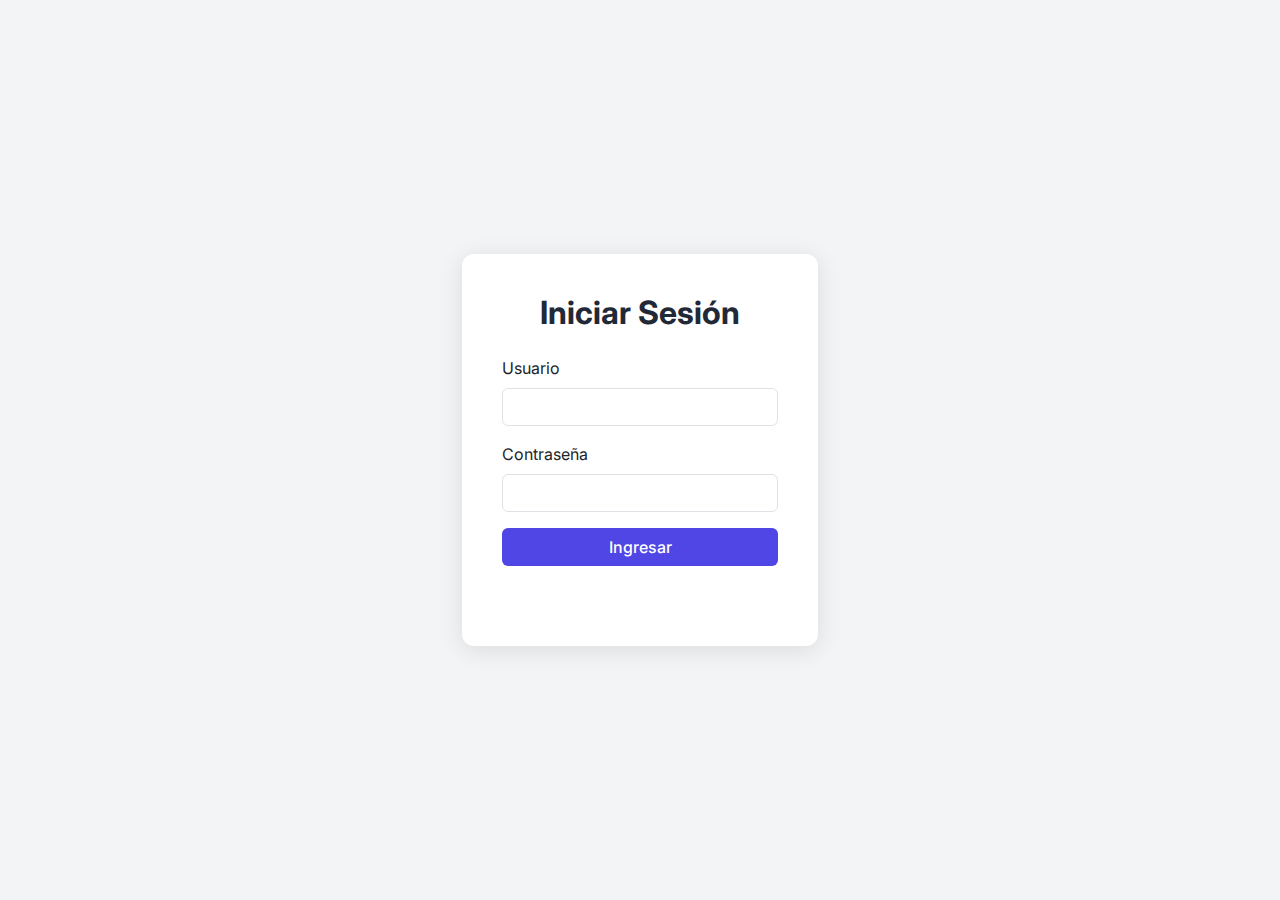
<file: index.html>
<!DOCTYPE html>
<html lang="es">
<head>
  <meta charset="UTF-8" />
  <meta name="viewport" content="width=device-width, initial-scale=1.0"/>
  <title>Inicio</title>
  <link href="https://cdn.jsdelivr.net/npm/bootstrap@5.3.8/dist/css/bootstrap.min.css" rel="stylesheet"/>
  <script src="https://cdn.jsdelivr.net/npm/bootstrap@5.3.8/dist/js/bootstrap.bundle.min.js"></script>
  <script src="https://code.highcharts.com/highcharts.js"></script>
  <script src="https://code.highcharts.com/modules/pareto.js"></script>
  <link rel="icon" href="Logo Ariztia.png" />
  <style>
    body { 
      font-family: Arial, sans-serif; 
      background-color: #f8f9fa;
      padding-top: 80px;
    }

    .navbar-custom {
      background-color: #ffffff;
      box-shadow: 0 2px 5px rgba(0,0,0,0.1);
    }

    .navbar-brand img {
      height: 45px;
    }

    .main-container {
      max-width: 1400px;
      margin: 0 auto;
      padding: 20px;
    }

    .header-section {
      text-align: center;
      margin-bottom: 30px;
    }

    .header-section h1 {
      font-size: 1.8rem;
      font-weight: bold;
      color: #333;
    }

    .nav-buttons a {
      margin: 5px;
    }

    .chart-card {
      background: #ffffff;
      border: 1px solid #dee2e6;
      border-radius: 10px;
      box-shadow: 0 3px 6px rgba(0,0,0,0.05);
      padding: 20px;
      height: 420px;
      position: relative;
    }

    .loader {
      position: absolute;
      top: 50%;
      left: 50%;
      transform: translate(-50%, -50%);
      color: #777;
      font-weight: bold;
    }

    .detail-table-container {
      display: none;
      margin-top: 30px;
      background: #ffffff;
      border: 1px solid #dee2e6;
      border-radius: 10px;
      box-shadow: 0 3px 6px rgba(0,0,0,0.05);
      padding: 20px;
    }

    .detail-table-container.show {
      display: block;
    }

    .table-responsive {
      max-height: 500px;
      overflow-y: auto;
    }

    .detail-table th {
      position: sticky;
      top: 0;
      background-color: #343a40;
      color: white;
      z-index: 10;
    }

    .detail-table {
      font-size: 0.9rem;
    }

    .close-table-btn {
      margin-bottom: 15px;
    }
  </style>
</head>
<body>

  <!-- Barra superior fija -->
  <nav class="navbar navbar-expand-lg navbar-custom fixed-top">
    <div class="container-fluid justify-content-between">
      <a class="navbar-brand d-flex align-items-center" href="#">
        <img src="Logo Ariztia.png" alt="Logo">
        <span class="ms-2 fw-bold text-dark">El Paico S.A</span>
      </a>
      <div class="d-flex align-items-center">
        <span id="welcome-message" class="me-3 fw-semibold text-dark"></span>
        <button id="logout-button" class="btn btn-danger btn-sm" onclick="logout()">Cerrar Sesión</button>
      </div>
    </div>
  </nav>

  <!-- Contenido principal -->
  <div class="main-container">
    <div class="header-section">
      <h1>Agroindustrial El Paico S.A</h1>
    </div>

    <!-- Navegación -->
    <div class="text-center mb-4 nav-buttons">
      <a class="btn btn-secondary disabled">Inicio</a>
      <a href="detenciones.html" class="btn btn-outline-secondary">Detenciones</a>
      <a href="contacto_directo.html" class="btn btn-outline-secondary">Contacto directo</a>
      <a href="no_conformidades.html" class="btn btn-outline-secondary">No conformidades</a>
      <a href="consumo_agua.html" class="btn btn-outline-secondary">Manejo de agua</a>
    </div>

    <!-- Grillas de gráficos -->
    <div class="row g-4">
      <div class="col-md-6">
        <div id="chart-detenciones" class="chart-card"></div>
      </div>
      <div class="col-md-6">
        <div id="chart-contacto" class="chart-card"></div>
      </div>
      <div class="col-md-6">
        <div id="chart-noconformidades" class="chart-card"></div>
      </div>
      <div class="col-md-6">
        <div id="chart-agua" class="chart-card"></div>
      </div>
    </div>

    <!-- Tabla de detalles de Detenciones -->
    <div id="detalle-detenciones" class="detail-table-container">
      <button class="btn btn-sm btn-secondary close-table-btn" onclick="cerrarTabla('detalle-detenciones')">Cerrar</button>
      <h4 id="titulo-detenciones">Detalle de Detenciones</h4>
      <div class="table-responsive">
        <table class="table table-striped table-bordered detail-table">
          <thead class="table-dark">
            <tr>
              <th>#</th>
              <th>Fecha</th>
              <th>Area</th>
              <th>Sección</th>
              <th>TPM</th>
              <th>Turno</th>
              <th>Detención</th>
              <th>Observación</th>
              <th>Hora Inicio</th>
              <th>Hora Término</th>
              <th>Minutos</th>
            </tr>
          </thead>
          <tbody id="tbody-detenciones"></tbody>
        </table>
      </div>
    </div>

    <!-- Tabla de detalles de No Conformidades -->
    <div id="detalle-noconformidades" class="detail-table-container">
      <button class="btn btn-sm btn-secondary close-table-btn" onclick="cerrarTabla('detalle-noconformidades')">Cerrar</button>
      <h4 id="titulo-noconformidades">Detalle de No Conformidades</h4>
      <div class="table-responsive">
        <table class="table table-striped table-bordered detail-table">
          <thead class="table-dark">
            <tr>
              <th>N° Folio</th>
              <th>Fecha Detección</th>
              <th>Área</th>
              <th>Observación</th>
              <th>Estado</th>
            </tr>
          </thead>
          <tbody id="tbody-noconformidades"></tbody>
        </table>
      </div>
    </div>
  </div>

  <!-- Script principal -->
  <script>
    /**
     * ==========================================
     * VARIABLES GLOBALES Y AUTENTICACIÓN
     * ==========================================
     */
    
    // Variables globales para almacenar datos
    let datosDetenciones = [];
    let datosNoConformidades = [];

    // Verificación de sesión
    if (!sessionStorage.getItem('user')) {
      window.location.href = 'login.html';
      throw new Error('No autorizado - redirigiendo a login');
    }

    /**
     * FUNCIÓN: Cerrar sesión
     */
    function cerrarSesion() {
      try { 
        sessionStorage.clear(); 
      } catch (e) { 
        console.error('Error al limpiar sesion:', e); 
      }
    }

    /**
     * FUNCIÓN: Logout
     */
    function logout() {
      cerrarSesion();
      window.location.replace('login.html');
    }

    /**
     * CARGAR MENSAJE DE BIENVENIDA
     */
    window.addEventListener('load', function() {
      const user = sessionStorage.getItem('user');
      const welcome = document.getElementById('welcome-message');
      
      try {
        const userObj = JSON.parse(user);
        welcome.textContent = "Bienvenid@, " + (userObj.USER || userObj.email || user);
      } catch {
        welcome.textContent = "Bienvenid@, " + user;
      }
    });

    /**
     * ==========================================
     * FUNCIONES AUXILIARES
     * ==========================================
     */

    /**
     * Mostrar loader en un contenedor
     */
    function mostrarLoader(id) {
      const cont = document.getElementById(id);
      if (cont) cont.innerHTML = '<div class="loader">Cargando...</div>';
    }

    /**
     * Ocultar loader de un contenedor
     */
    function ocultarLoader(id) {
      const cont = document.getElementById(id);
      if (cont) cont.innerHTML = '';
    }

    /**
     * Cerrar tabla de detalles
     */
    function cerrarTabla(idTabla) {
      document.getElementById(idTabla).classList.remove('show');
    }

    /**
     * ==========================================
     * FUNCIONES DE DETALLES
     * ==========================================
     */

    /**
     * Mostrar detalles de detenciones filtradas por área
     */
    function mostrarDetalleDetenciones(area) {
      const datosFiltrados = datosDetenciones.filter(d => (d["Desc Area"] || "Sin area") === area);
      const tbody = document.getElementById('tbody-detenciones');
      tbody.innerHTML = '';

      datosFiltrados.forEach((item, index) => {
        const tr = document.createElement('tr');
        tr.innerHTML = `
          <td class="small">${index + 1}</td>
          <td class="small">${item['Fecha'] || '-'}</td>
          <td class="small">${item['Desc Area'] || '-'}</td>
          <td class="small">${item['Desc Seccion'] || '-'}</td>
          <td class="small">${item['Desc TPM'] || '-'}</td>
          <td class="small">${item['Desc Turno'] || '-'}</td>
          <td class="small">${item['Desc Detencion'] || '-'}</td>
          <td class="small">${item.Observacion || '-'}</td>
          <td class="small">${item['Hora Inicio'] || '-'}</td>
          <td class="small">${item['Hora Termino'] || '-'}</td>
          <td class="small"><strong>${item.Minutos || 0}</strong></td>
        `;
        tbody.appendChild(tr);
      });

      document.getElementById('titulo-detenciones').textContent = 
        `Detalle de Detenciones - ${area} (${datosFiltrados.length} registros)`;
      document.getElementById('detalle-detenciones').classList.add('show');
      document.getElementById('detalle-detenciones').scrollIntoView({ behavior: 'smooth' });
    }

    /**
     * Mostrar detalles de no conformidades filtradas por área
     */
    function mostrarDetalleNoConformidades(area) {
      const datosFiltrados = datosNoConformidades.filter(d => (d.AREA || "Sin area") === area);
      const tbody = document.getElementById('tbody-noconformidades');
      tbody.innerHTML = '';

      datosFiltrados.forEach((item) => {
        const tr = document.createElement('tr');
        tr.innerHTML = `
          <td class="small">${item.N_FOLIO || '-'}</td>
          <td class="small">${item.FECHA_DETECCION || '-'}</td>
          <td class="small">${item.AREA || '-'}</td>
          <td class="small">${item.OBSERVACION || '-'}</td>
          <td class="small">${item.ESTADO || '-'}</td>
        `;
        tbody.appendChild(tr);
      });

      document.getElementById('titulo-noconformidades').textContent = 
        `Detalle de No Conformidades - ${area} (${datosFiltrados.length} registros)`;
      document.getElementById('detalle-noconformidades').classList.add('show');
      document.getElementById('detalle-noconformidades').scrollIntoView({ behavior: 'smooth' });
    }

    /**
     * ==========================================
     * GRÁFICO DE DETENCIONES
     * ==========================================
     */
    const annio = 2025;
    const mes = "Sep";
    const urlDetenciones = `https://apimedidores.apidev.info/ariztia/getdetenciones_mes_annio/${annio}/${mes}`;

    mostrarLoader('chart-detenciones');
    fetch(urlDetenciones, {
      headers: { 
        "authorization": "paico2021", 
        "Accept": "application/json", 
        "Content-Type": "application/json" 
      }
    })
    .then(res => res.json())
    .then(data => {
      ocultarLoader('chart-detenciones');
      const datos = data.data.data || [];
      datosDetenciones = datos; // Guardar datos globalmente

      // Agrupar por área y sumar minutos
      const porArea = {};
      datos.forEach(d => {
        const area = d["Desc Area"] || "Sin area";
        const minutos = parseFloat(d.Minutos) || 0;
        porArea[area] = (porArea[area] || 0) + minutos;
      });

      // Ordenar de mayor a menor
      const entries = Object.entries(porArea).sort((a,b) => b[1] - a[1]);
      const categorias = entries.map(e => e[0]);
      const valores = entries.map(e => e[1]);
      
      // Calcular porcentaje acumulado
      const total = valores.reduce((s,v) => s + v, 0);
      let acum = 0;
      const acumPct = valores.map(v => {
        acum += v;
        return +(acum / total * 100).toFixed(2);
      });
      
      // Renderizar gráfico
      Highcharts.chart('chart-detenciones', {
        chart: { type: 'column' },
        title: { text: 'Detenciones (ultimos 30 días)' },
        subtitle: { text: 'Total de minutos de detencion por área - Click en barra para ver detalle' },
        xAxis: { categories: categorias },
        yAxis: [
          { title: { text: 'Minutos' } },
          { title: { text: 'Acumulado (%)' }, opposite: true, max: 100 }
        ],
        plotOptions: {
          series: {
            cursor: 'pointer',
            point: {
              events: {
                click: function() {
                  mostrarDetalleDetenciones(this.category);
                }
              }
            }
          }
        },
        series: [
          { type: 'column', name: 'Minutos', data: valores },
          { type: 'line', name: 'Acumulado (%)', data: acumPct, yAxis: 1 }
        ],
        credits: { enabled: false }
      });
    })
    .catch(() => {
      ocultarLoader('chart-detenciones');
      document.getElementById('chart-detenciones').innerHTML = 
        '<div class="text-danger text-center">Error al cargar datos</div>';
    });
    /**
     * ==========================================
     * GRÁFICO DE CONTACTO DIRECTO (CORREGIDO)
     * ==========================================
     */
    
    /**
     * LISTA DE CAMPOS QUE NO SON SALAS
     * Estos campos son metadata y deben excluirse
     */
    const CAMPOS_EXCLUIDOS_CONTACTO = [
      "_id", "ANNIO", "SEMANA", "META", "FECHA", "__v",
      "id", "año", "ano", "mes", "dia", "day", "month", "year",
      "DIA", "MES", "ID", "INY TRUTRO", "INY_TRUTRO"
    ];

    /**
     * FUNCIÓN: Validar si un campo es una sala de procesos
     */
    function esSalaDeProceosContacto(key, value) {
      const keyLower = key.toLowerCase();
      
      // Verificar que no esté en la lista de excluidos
      if (CAMPOS_EXCLUIDOS_CONTACTO.some(campo => keyLower.includes(campo.toLowerCase()))) {
        return false;
      }
      
      // Verificar que sea un valor numérico válido
      if (typeof value !== "number" && typeof value !== "string") {
        return false;
      }
      
      const numVal = typeof value === "number" 
        ? value 
        : parseFloat(String(value).replace(",", "."));
      
      return !isNaN(numVal);
    }

    const urlContacto = "https://apimedidores.apidev.info/ariztia/contacto_directo_indirecto";
    mostrarLoader('chart-contacto');
    
    fetch(urlContacto, {
      headers: { 
        "authorization": "paico2021",
        "Accept": "application/json",
        "Content-Type": "application/json"
      }
    })
    .then(res => res.json())
    .then(json => {
      ocultarLoader('chart-contacto');
      
      if (!Array.isArray(json.data)) {
        console.warn("Formato de datos inesperado");
        return;
      }
      
      const raw = json.data;
      
      // Calcular fecha de corte (últimos 30 días)
      const fechaCorte = new Date();
      fechaCorte.setDate(fechaCorte.getDate() - 30);
      
      const porArea = {};
      let registrosProcesados = 0;
      let salasEncontradas = new Set();
      
      // Procesar cada registro de la API
      raw.forEach(item => {
        // Filtrar por fecha (últimos 30 días)
        const fechaItem = new Date(item.FECHA);
        if (fechaItem < fechaCorte) return;
        
        // Iterar sobre todas las propiedades del registro
        Object.keys(item).forEach(key => {
          const value = item[key];
          
          // Validar si es una sala de procesos
          if (!esSalaDeProceosContacto(key, value)) {
            return; // Saltar si no es sala
          }
          
          // Convertir valor a número
          const numVal = typeof value === "number" 
            ? value 
            : parseFloat(String(value).replace(",", "."));
          
          if (isNaN(numVal)) return;
          
          // Formatear nombre de sala
          const sala = key.replace(/_/g, " ").trim();
          
          // Acumular valores (convertir a porcentaje)
          porArea[sala] = (porArea[sala] || 0) + (numVal * 100);
          salasEncontradas.add(sala);
          registrosProcesados++;
        });
      });
      
      console.log(`✓ Salas procesadas: ${salasEncontradas.size}`);
      console.log(`✓ Registros procesados: ${registrosProcesados}`);
      console.log("Salas encontradas:", Array.from(salasEncontradas));
      
      // Ordenar por valor descendente
      const entries = Object.entries(porArea).sort((a, b) => b[1] - a[1]);
      const categorias = entries.map(e => e[0]);
      const valores = entries.map(e => +(e[1]).toFixed(2));
      
      // Calcular porcentaje acumulado
      const total = valores.reduce((s, v) => s + v, 0);
      let acum = 0;
      const acumPct = valores.map(v => {
        acum += v;
        return +(acum / total * 100).toFixed(2);
      });

      // Renderizar gráfico
      Highcharts.chart('chart-contacto', {
        chart: { type: 'column' },
        title: { text: 'Contacto Directo (ultimos 30 días)' },
        subtitle: { text: `Porcentaje acumulado por sala - ${salasEncontradas.size} salas` },
        xAxis: { 
          categories: categorias,
          labels: { 
            rotation: -45,
            style: { fontSize: '10px' }
          }
        },
        yAxis: [
          { title: { text: 'Porcentaje (%)' } },
          { title: { text: 'Acumulado (%)' }, opposite: true, max: 100 }
        ],
        series: [
          { 
            type: 'column', 
            name: 'Contacto %', 
            data: valores
          },
          { 
            type: 'line', 
            name: 'Acumulado (%)', 
            data: acumPct, 
            yAxis: 1 
          }
        ],
        credits: { enabled: false }
      });
    })
    .catch(error => {
      console.error("Error al cargar contacto directo:", error);
      ocultarLoader('chart-contacto');
      document.getElementById('chart-contacto').innerHTML = 
        '<div class="text-danger text-center">Error al cargar datos</div>';
    });

    /**
     * ==========================================
     * GRÁFICO DE NO CONFORMIDADES
     * ==========================================
     */
    const urlNoConformidades = "https://apimedidores.apidev.info/ariztia/no_conformidades";

    mostrarLoader('chart-noconformidades');
    fetch(urlNoConformidades, {
      headers: { 
        "authorization": "paico2021", 
        "Accept": "application/json",
        "Content-Type": "application/json"
      }
    })
    .then(res => res.json())
    .then(json => {
      ocultarLoader('chart-noconformidades');
      
      if (json.success && json.data) {
        const datos = json.data;
        datosNoConformidades = datos; // Guardar datos globalmente

        const porArea = {};

        // Contar no conformidades por área
        datos.forEach(d => {
          const area = d.AREA || "Sin area";
          porArea[area] = (porArea[area] || 0) + 1;
        });

        // Ordenar de mayor a menor
        const entries = Object.entries(porArea).sort((a,b) => b[1] - a[1]);
        const categorias = entries.map(e => e[0]);
        const valores = entries.map(e => e[1]);

        // Calcular acumulado porcentaje
        const total = valores.reduce((sum,v) => sum + v, 0);
        let acumulado = 0;
        const acumuladoPct = valores.map(v => {
          acumulado += v;
          return +(acumulado / total * 100).toFixed(2);
        });

        // Gráfico pareto
        Highcharts.chart('chart-noconformidades', {
          chart: { type: 'column' },
          title: { text: 'No Conformidades (todas las no conformidades)' },
          subtitle: { text: 'No conformidades por área - Click en barra para ver detalle' },
          xAxis: { categories: categorias },
          yAxis: [
            { title: { text: 'Cantidad' } },
            { title: { text: 'Acumulado (%)' }, opposite: true, max: 100 }
          ],
          plotOptions: {
            series: {
              cursor: 'pointer',
              point: {
                events: {
                  click: function() {
                    mostrarDetalleNoConformidades(this.category);
                  }
                }
              }
            }
          },
          series: [
            { type: 'column', name: 'Cantidad', data: valores },
            { type: 'line', name: 'Acumulado (%)', data: acumuladoPct, yAxis: 1 }
          ],
          credits: { enabled: false }
        });
      }
    })
    .catch(() => {
      ocultarLoader('chart-noconformidades');
      document.getElementById('chart-noconformidades').innerHTML =
        '<div class="text-danger text-center">Error al cargar datos</div>';
    });

    /**
     * ==========================================
     * GRÁFICO DE CONSUMO DE AGUA
     * ==========================================
     */
    const urlAgua = "https://apimedidores.apidev.info/ariztia/getconsumoshidricos_ts/M3H_PANTALON_POLLO/m1/" +
                    (Date.now() - 30*24*60*60*1000) + "/" + Date.now();

    mostrarLoader('chart-agua');
    fetch(urlAgua, {
      headers: { 
        "authorization": "paico2021", 
        "Accept": "application/json",
        "Content-Type": "application/json"
      }
    })
    .then(res => res.json())
    .then(data => {
      ocultarLoader('chart-agua');
      const datos = data.data.data || [];

      if (!datos.length) {
        document.getElementById('chart-agua').innerHTML =
          '<div class="text-muted text-center">Sin datos disponibles</div>';
        return;
      }

      // Agrupar por día y sumar consumo
      const daily = {};
      datos.forEach(d => {
        const fecha = new Date(d.timestamp);
        const key = fecha.toISOString().slice(0,10);
        daily[key] = (daily[key] || 0) + d.caudal;
      });

      // Ordenar por consumo descendente
      const entries = Object.entries(daily).sort((a,b) => b[1] - a[1]);
      const categorias = entries.map(e => e[0]);
      const valores = entries.map(e => e[1]);

      // Calcular acumulado porcentaje
      const total = valores.reduce((sum,v) => sum + v, 0);
      let acumulado = 0;
      const acumuladoPct = valores.map(v => {
        acumulado += v;
        return +(acumulado / total * 100).toFixed(2);
      });

      Highcharts.chart('chart-agua', {
        chart: { type: 'column' },
        title: { text: 'Consumo de Agua (ultimos 30 días)' },
        subtitle: { text: 'Vista de mayor a menor consumo por día' },
        xAxis: { categories: categorias },
        yAxis: [
          { title: { text: 'm³' } },
          { title: { text: 'Acumulado (%)' }, opposite: true, max: 100 }
        ],
        series: [
          { type: 'column', name: 'Consumo (m³)', data: valores },
          { type: 'line', name: 'Acumulado (%)', data: acumuladoPct, yAxis: 1 }
        ],
        tooltip: { valueDecimals: 2 },
        credits: { enabled: false }
      });
    })
    .catch(() => {
      ocultarLoader('chart-agua');
      document.getElementById('chart-agua').innerHTML =
        '<div class="text-danger text-center">Error al cargar datos</div>';
    });

  </script>

</body>
</html>
</file>
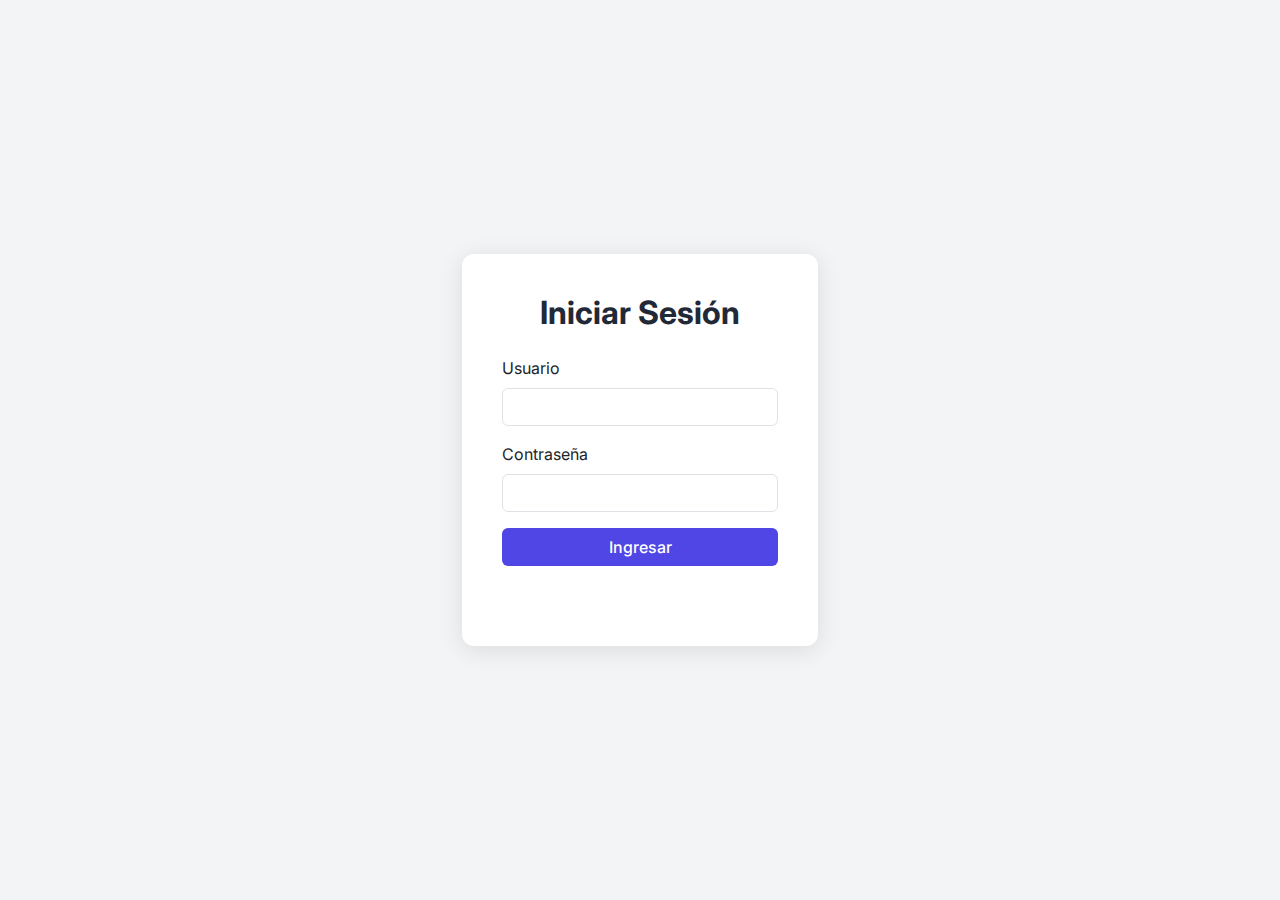
<file: consumo_agua.html>
<!DOCTYPE html>
<html lang="es">
<head>
  <meta charset="UTF-8">
  <meta name="viewport" content="width=device-width, initial-scale=1.0">
  <title>Consumo de Agua</title>
  <link rel="stylesheet" href="https://cdn.jsdelivr.net/npm/bootstrap@4.0.0/dist/css/bootstrap.min.css" integrity="sha384-Gn5384xqQ1aoWXA+058RXPxPg6fy4IWvTNh0E263XmFcJlSAwiGgFAW/dAiS6JXm" crossorigin="anonymous">
  <link href="https://cdn.jsdelivr.net/npm/bootstrap@5.3.8/dist/css/bootstrap.min.css" rel="stylesheet">
  <script src="https://code.highcharts.com/highcharts.js"></script>
  <link rel="icon" href="Logo Ariztia.png" />
  <link rel="stylesheet" href="./global.css">
  <style>
    body {
      background-color: #f3f3f3;
    }

    .filter-card {
      background: #fff;
      border: 1px solid #dee2e6;
      border-radius: 12px;
      padding: 20px;
      box-shadow: 0 2px 6px rgba(0, 0, 0, 0.05);
    }

    #loader {
      position: fixed;
      inset: 0;
      background: rgba(255, 255, 255, 0.8);
      display: flex;
      align-items: center;
      justify-content: center;
      z-index: 2000;
    }

    .spinner {
      border: 8px solid #f3f3f3;
      border-top: 8px solid #3498db;
      border-radius: 50%;
      width: 60px;
      height: 60px;
      animation: spin 1s linear infinite;
    }

    @keyframes spin {
      to { transform: rotate(360deg); }
    }

    .nav-bar {
      text-align: center;
      margin-bottom: 20px;
    }

    .chart-box {
      background: #fff;
      border: 1px solid #ddd;
      border-radius: 8px;
      padding: 15px;
      margin-bottom: 20px;
    }
  </style>
</head>
<body>

  <!-- HEADER -->
  <div class="top-bar text-rig">
    <span id="welcome-message"></span>  
    <button id="logout-button" class="btn btn-danger btn-sm" onclick="logout()">Cerrar sesión</button>
  </div>

  <div class="container-fluid mb-3">
    <div class="row">
      <div class="col-12 header">
        <img src="Logo Ariztia.png" alt="Logo Ariztia" style="width: 100px;" />
      </div>
      <div class="col-12 text-center">
        <a href="index.html" class="btn btn-secondary mt-2">Inicio</a>
        <a href="detenciones.html" class="btn btn-secondary mt-2">Detenciones</a>
        <a href="contacto_directo.html" class="btn btn-secondary mt-2">Contacto directo</a>
        <a href="no_conformidades.html" class="btn btn-secondary mt-2">No conformidades</a>
        <a class="btn btn-danger disabled mt-2">Manejo de agua</a>
      </div>
    </div>
  </div>

  <!-- Contenido principal -->
  <div class="container-fluid main-content">
    <div class="row">

      <!-- Panel lateral -->
      <div class="col-md-3">
        <div class="filter-card">
          <div class="mb-3">
            <label for="filtro-anio" class="form-label">Año</label>
            <select id="filtro-anio" class="form-select form-select-sm"></select>
          </div>

          <div class="mb-3">
            <label for="filtro-mes" class="form-label">Mes</label>
            <select id="filtro-mes" class="form-select form-select-sm" disabled></select>
          </div>

          <div class="mb-3">
            <label for="filtro-dia" class="form-label">Día</label>
            <select id="filtro-dia" class="form-select form-select-sm" disabled></select>
          </div>

          <div class="d-grid">
            <button id="limpiar-filtros" class="btn btn-danger">Limpiar filtros</button>
          </div>
        </div>
      </div>

      <!-- Gráficos -->
      <div class="col-md-9">
        <div id="container">
          <!-- Gráfico de consumo hídrico comparativo -->
          <div class="row">
            <div class="col-12">
              <div class="chart-box" id="grafico-comparativo"></div>
            </div>
          </div>
          
          <!--Gráfico semanal (martes a viernes) -->
          <!-- Este gráfico se muestra entre el comparativo y el nocturno -->
          <!-- Se oculta automáticamente cuando se selecciona un día específico -->
          <div class="row">
            <div class="col-12">
              <div class="chart-box" id="grafico-semanal"></div>
            </div>
          </div>
          
          <!-- Gráfico de consumo nocturno -->
          <div class="row">
            <div class="col-12">
              <div class="chart-box" id="grafico-nocturno-unificado"></div>
            </div>
          </div>
          
          <!-- Gráfico de consumos acumulados -->
          <div class="row">
            <div class="col-12">
              <div class="chart-box" id="grafico-acumulados"></div>
            </div>
          </div>
        </div>
      </div>

    </div>
  </div>

  <!-- Loader -->
  <div id="loader">
    <div class="spinner"></div>
  </div>

  <script>
    //verificacion de sesion al cargar la pagina
    //si no hay usuario en sessionStorage, redirigir a login.html
    if (!sessionStorage.getItem('user')) {
      window.location.href = 'login.html';
      // no continuar con el resto del script si no esta logeado
      throw new Error('No autorizado - redirigiendo a login');
    }

    //funciones de sesion
    function cerrarSesion() {
      try {
        sessionStorage.clear();
      } catch (error) {
        console.error('Error al limpiar sesion:', error);
      }
    }
    
    function logout() {
      cerrarSesion();
      window.location.replace('login.html');
    }
    
    window.addEventListener('load', function() {
      const user = sessionStorage.getItem('user');
      const welcome = document.getElementById('welcome-message');
      welcome.textContent = (user?.USER || user?.email || user);
    });
  </script>
  <script src="consumo_agua.js"></script>
</body>
</html>
</file>
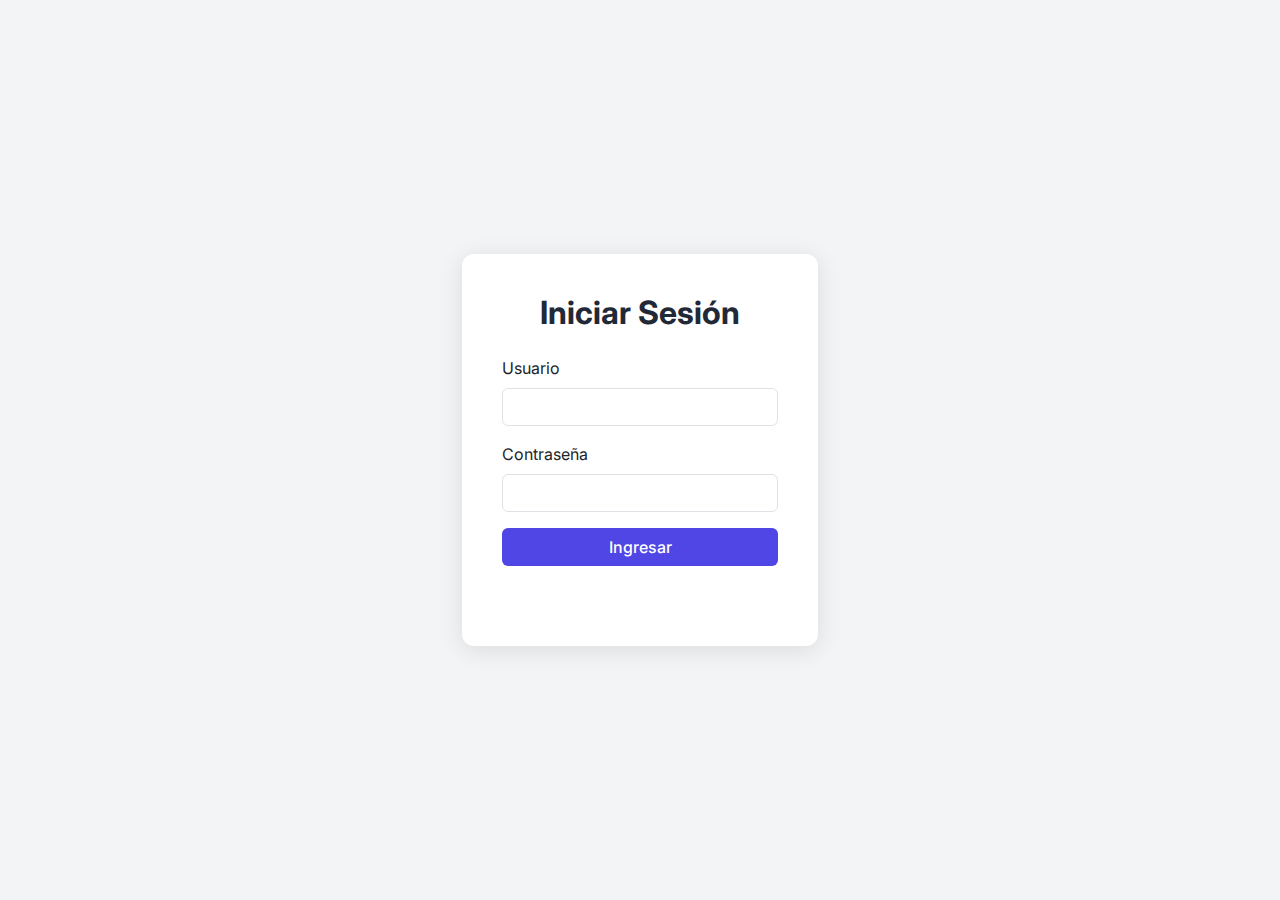
<file: contacto_directo.html>
<!DOCTYPE html>
<html lang="es">
<head>
  <meta charset="UTF-8" />
  <meta name="viewport" content="width=device-width, initial-scale=1" />
  <title>Contactos Directos</title>
  <link href="https://cdn.jsdelivr.net/npm/bootstrap@5.3.8/dist/css/bootstrap.min.css" rel="stylesheet" />
  <script src="https://code.highcharts.com/highcharts.js"></script>
  <link rel="icon" href="Logo Ariztia.png" />
  <link rel="stylesheet" href="./global.css">
  <style>
    body {
      font-family: Arial, sans-serif;
      background-color: #f3f3f3;
    }

    /* Loader/Spinner */
    #loader {
      position: fixed;
      inset: 0;
      background: rgba(255, 255, 255, 0.8);
      display: none;
      align-items: center;
      justify-content: center;
      z-index: 9999;
    }

    .spinner {
      border: 8px solid #f3f3f3;
      border-top: 8px solid #3498db;
      border-radius: 50%;
      width: 60px;
      height: 60px;
      animation: spin 1s linear infinite;
    }

    @keyframes spin {
      to { transform: rotate(360deg); }
    }

    /* Card de filtros */
    .filter-card {
      background: #fff;
      border-radius: 12px;
      padding: 20px;
      box-shadow: 0 2px 6px rgba(0,0,0,0.05);
    }

    /* Contenedores de gráficos */
    .chart-box {
      background: white;
      border: 1px solid #ccc;
      padding: 15px;
      border-radius: 8px;
      min-height: 250px;
    }

    /* Botón limpiar filtros */
    #limpiar-filtros {
      color: white;
      background: rgb(165, 13, 13);
      border: none;
      padding: 10px;
      font-size: 16px;
      cursor: pointer;
      border-radius: 5px;
      width: 100%;
    }

    #limpiar-filtros:hover {
      background: rgb(140, 10, 10);
    }

    /* Botón para abrir modal de carga */
    .btn-upload {
      background-color: #28a745;
      color: white;
      border: none;
      padding: 10px;
      border-radius: 5px;
      cursor: pointer;
      width: 100%;
      font-size: 16px;
      margin-top: 10px;
    }

    .btn-upload:hover {
      background-color: #218838;
    }

    /* MODAL DE CARGA DE ARCHIVOS */
    #modalUpload {
      display: none;
      position: fixed;
      inset: 0;
      background: rgba(0,0,0,0.6);
      backdrop-filter: blur(5px);
      justify-content: center;
      align-items: center;
      z-index: 2000;
      animation: fadeIn 0.3s ease-in-out;
    }

    @keyframes fadeIn {
      from { opacity: 0; }
      to { opacity: 1; }
    }

    .modal-upload-content {
      background: white;
      border-radius: 16px;
      padding: 30px;
      width: 90%;
      max-width: 500px;
      box-shadow: 0 8px 32px rgba(0,0,0,0.3);
      position: relative;
    }

    .modal-upload-content h5 {
      font-weight: bold;
      color: #b31919;
      text-align: center;
      margin-bottom: 25px;
      font-size: 24px;
    }

    /* Botón cerrar modal */
    .close-modal {
      position: absolute;
      top: 15px;
      right: 20px;
      font-size: 28px;
      color: #666;
      cursor: pointer;
      font-weight: bold;
      background: none;
      border: none;
      transition: color 0.2s;
    }

    .close-modal:hover { 
      color: #b31919; 
    }

    /* Zona de drag & drop */
    .drop-zone {
      border: 3px dashed #ccc;
      border-radius: 12px;
      padding: 40px;
      text-align: center;
      background: #f9f9f9;
      transition: all 0.3s ease;
      cursor: pointer;
    }

    .drop-zone:hover {
      border-color: #28a745;
      background: #f0fff4;
    }

    .drop-zone.drag-over {
      border-color: #007bff;
      background: #e7f3ff;
      transform: scale(1.02);
    }

    .drop-zone-icon {
      font-size: 48px;
      color: #28a745;
      margin-bottom: 15px;
    }

    .drop-zone-text {
      font-size: 16px;
      color: #666;
      margin-bottom: 10px;
    }

    .drop-zone-subtext {
      font-size: 14px;
      color: #999;
    }

    /* Input file oculto */
    #fileInput {
      display: none;
    }

    /* Lista de archivos seleccionados */
    .file-list {
      margin-top: 20px;
      max-height: 200px;
      overflow-y: auto;
    }

    .file-item {
      display: flex;
      justify-content: space-between;
      align-items: center;
      padding: 10px;
      background: #f0f0f0;
      border-radius: 6px;
      margin-bottom: 8px;
    }

    .file-item-name {
      font-size: 14px;
      color: #333;
      flex: 1;
      overflow: hidden;
      text-overflow: ellipsis;
      white-space: nowrap;
    }

    .file-item-size {
      font-size: 12px;
      color: #666;
      margin: 0 10px;
    }

    .file-item-remove {
      background: #dc3545;
      color: white;
      border: none;
      border-radius: 4px;
      padding: 4px 8px;
      cursor: pointer;
      font-size: 12px;
    }

    .file-item-remove:hover {
      background: #c82333;
    }

    /* Botón de subir archivos */
    .btn-submit-files {
      background: #007bff;
      color: white;
      border: none;
      padding: 12px;
      border-radius: 6px;
      width: 100%;
      margin-top: 20px;
      font-size: 16px;
      cursor: pointer;
      transition: background 0.2s;
    }

    .btn-submit-files:hover {
      background: #0056b3;
    }

    .btn-submit-files:disabled {
      background: #ccc;
      cursor: not-allowed;
    }

    /* Mensaje de éxito/error */
    .upload-message {
      margin-top: 15px;
      padding: 12px;
      border-radius: 6px;
      text-align: center;
      font-size: 14px;
      display: none;
    }

    .upload-message.success {
      background: #d4edda;
      color: #155724;
      border: 1px solid #c3e6cb;
    }

    .upload-message.error {
      background: #f8d7da;
      color: #721c24;
      border: 1px solid #f5c6cb;
    }
  </style>
</head>
<body>

  <!-- HEADER -->
  <div class="top-bar text-rig">
    <span id="welcome-message"></span>  
    <button id="logout-button" class="btn btn-danger btn-sm" onclick="logout()">Cerrar sesión</button>
  </div>

  <!-- LOGO Y NAVEGACIÓN -->
  <div class="container-fluid mb-3">
    <div class="row">
      <div class="col-12 header">
        <img src="Logo Ariztia.png" alt="Logo Ariztia" style="width: 100px;" />
      </div>
      <div class="col-12 text-center">
        <a href="index.html" class="btn btn-secondary mt-2">Inicio</a>
        <a href="detenciones.html" class="btn btn-secondary mt-2">Detenciones</a>
        <a class="btn btn-danger disabled mt-2">Contacto Directo</a>
        <a href="no_conformidades.html" class="btn btn-secondary mt-2">No conformidades</a>
        <a href="consumo_agua.html" class="mt-2 btn btn-secondary">Manejo de agua</a>
      </div>
    </div>
  </div>

  <!-- CONTENIDO PRINCIPAL -->
  <div class="container-fluid main-content">
    <div class="row g-4">

      <!-- PANEL LATERAL DE FILTROS -->
      <div class="col-md-3 col-lg-2">
        <div class="d-flex flex-column gap-3">

          <!-- Card de filtros temporales -->
          <div class="filter-card">
            <!-- Filtro de Año -->
            <label for="filtro-anio" class="form-label">Año</label>
            <select id="filtro-anio" class="form-select form-select-sm"></select>

            <!-- Filtro de Mes -->
            <label for="filtro-mes" class="form-label mt-2">Mes</label>
            <select id="filtro-mes" class="form-select form-select-sm" disabled></select>

            <!-- Filtro de Día -->
            <label for="filtro-dia" class="form-label mt-2">Día</label>
            <select id="filtro-dia" class="form-select form-select-sm" disabled></select>
            
            <!-- Botón para abrir modal de carga -->
            <button id="btnAbrirModal" class="btn-upload">
              Cargar Archivos
            </button>
          </div>

          <!-- Botón limpiar filtros -->
          <div class="d-grid">
            <button id="limpiar-filtros">Limpiar Filtros</button>
          </div>
        </div>
      </div>

      <!-- PANEL DE GRÁFICOS -->
      <div class="col-md-9 col-lg-10">
        <div class="card p-4">
          
          <!-- Filtro de Área/Sala -->
          <div class="row g-3 mb-3">
            <div class="col-md-6 col-lg-4">
              <label for="filtro-area" class="form-label">Área</label>
              <select id="filtro-area" class="form-select form-select-sm"></select>
            </div>
          </div>

          <hr>

          <!-- Gráfico de barras -->
          <div class="chart-box mb-4">
            <div id="container-grafico" style="min-height:400px;"></div>
          </div>

          <!-- Gráfico de pastel -->
          <div class="chart-box">
            <div id="pie-chart-container" style="min-height:400px;"></div>
          </div>
        </div>
      </div>

    </div>
  </div>

  <!-- LOADER -->
  <div id="loader">
    <div class="spinner"></div>
  </div>

  <!-- MODAL DE CARGA DE ARCHIVOS (Drag & Drop) -->
  <div id="modalUpload">
    <div class="modal-upload-content">
      <!-- Botón cerrar -->
      <button class="close-modal" id="closeModal">&times;</button>
      
      <!-- Título -->
      <h5>Cargar Archivos</h5>
      
      <!-- Zona de drag & drop -->
      <div class="drop-zone" id="dropZone">
        <div class="drop-zone-text">
          Arrastra tus archivos aquí
        </div>
        <div class="drop-zone-subtext">
          o haz clic para seleccionar
        </div>
      </div>

      <!-- Input file oculto -->
      <input type="file" id="fileInput" multiple accept=".xlsx,.xls,.csv" />

      <!-- Lista de archivos seleccionados -->
      <div id="fileList" class="file-list"></div>

      <!-- Botón para subir -->
      <button id="btnSubirArchivos" class="btn-submit-files" disabled>
        Subir Archivos
      </button>

      <!-- Mensaje de estado -->
      <div id="uploadMessage" class="upload-message"></div>
    </div>
  </div>

  <!-- Bootstrap JS -->
  <script src="https://cdn.jsdelivr.net/npm/bootstrap@5.3.8/dist/js/bootstrap.bundle.min.js"></script>

  <!-- Scripts de autenticación y sesión -->
  <script>
    /**
     * VERIFICACIÓN DE SESIÓN
     * Verifica que el usuario esté autenticado
     */
    if (!sessionStorage.getItem('user')) {
      window.location.href = 'login.html';
      throw new Error('No autorizado - redirigiendo a login');
    }

    /**
     * FUNCIÓN PARA CERRAR SESIÓN
     * Limpia sessionStorage y redirige al login
     */
    function cerrarSesion() {
      try {
        sessionStorage.clear();
      } catch (error) {
        console.error('Error al limpiar sesion:', error);
      }
    }

    /**
     * FUNCIÓN DE LOGOUT
     * Ejecuta cierre de sesión y redirección
     */
    function logout() {
      cerrarSesion();
      window.location.replace('login.html');
    }

    /**
     * CARGAR INFORMACIÓN DE USUARIO AL INICIAR
     * Muestra el mensaje de bienvenida con el usuario actual
     */
    window.addEventListener('load', function() {
      const user = sessionStorage.getItem('user');
      const welcome = document.getElementById('welcome-message');
      
      // Intentar parsear el usuario si es JSON
      try {
        const userObj = JSON.parse(user);
        welcome.textContent = `Bienvenido, ${userObj.USER || userObj.email || user}`;
      } catch {
        welcome.textContent = `Bienvenido, ${user}`;
      }
    });

    /**
     * VERIFICACIÓN DE SESIÓN EN DOMContentLoaded
     * Doble verificación de autenticación
     */
    document.addEventListener("DOMContentLoaded", () => {
      const user = sessionStorage.getItem("user");
      if (!user) {
        window.location.href = "login.html";
        return;
      }

      // Event listener para botón de logout
      document.getElementById("logout-button").addEventListener("click", () => {
        sessionStorage.removeItem("user");
        window.location.href = "login.html";
      });
    });
  </script>

  <!-- Script de lógica del modal de carga -->
  <script>
    /**
     * MANEJO DEL MODAL DE CARGA DE ARCHIVOS
     * Sistema drag & drop tipo Google Drive
     */
    document.addEventListener('DOMContentLoaded', () => {
      const modal = document.getElementById('modalUpload');
      const btnAbrir = document.getElementById('btnAbrirModal');
      const btnCerrar = document.getElementById('closeModal');
      const dropZone = document.getElementById('dropZone');
      const fileInput = document.getElementById('fileInput');
      const fileList = document.getElementById('fileList');
      const btnSubir = document.getElementById('btnSubirArchivos');
      const uploadMessage = document.getElementById('uploadMessage');

      let archivosSeleccionados = [];

      /**
       * ABRIR MODAL
       */
      btnAbrir.addEventListener('click', () => {
        modal.style.display = 'flex';
        archivosSeleccionados = [];
        actualizarListaArchivos();
      });

      /**
       * CERRAR MODAL
       */
      btnCerrar.addEventListener('click', () => {
        modal.style.display = 'none';
        archivosSeleccionados = [];
        actualizarListaArchivos();
        uploadMessage.style.display = 'none';
      });

      /**
       * CERRAR MODAL AL HACER CLIC FUERA
       */
      modal.addEventListener('click', (e) => {
        if (e.target === modal) {
          modal.style.display = 'none';
        }
      });

      /**
       * CLICK EN LA ZONA DE DROP ABRE EL SELECTOR DE ARCHIVOS
       */
      dropZone.addEventListener('click', () => {
        fileInput.click();
      });

      /**
       * PREVENIR COMPORTAMIENTO POR DEFECTO DEL DRAG
       */
      ['dragenter', 'dragover', 'dragleave', 'drop'].forEach(eventName => {
        dropZone.addEventListener(eventName, preventDefaults, false);
      });

      function preventDefaults(e) {
        e.preventDefault();
        e.stopPropagation();
      }

      /**
       * DESTACAR LA ZONA CUANDO SE ARRASTRA UN ARCHIVO SOBRE ELLA
       */
      ['dragenter', 'dragover'].forEach(eventName => {
        dropZone.addEventListener(eventName, () => {
          dropZone.classList.add('drag-over');
        });
      });

      ['dragleave', 'drop'].forEach(eventName => {
        dropZone.addEventListener(eventName, () => {
          dropZone.classList.remove('drag-over');
        });
      });

      /**
       * MANEJAR DROP DE ARCHIVOS
       */
      dropZone.addEventListener('drop', (e) => {
        const dt = e.dataTransfer;
        const files = dt.files;
        manejarArchivos(files);
      });

      /**
       * MANEJAR SELECCIÓN DE ARCHIVOS DESDE INPUT
       */
      fileInput.addEventListener('change', (e) => {
        const files = e.target.files;
        manejarArchivos(files);
      });

      /**
       * PROCESAR ARCHIVOS SELECCIONADOS
       */
      function manejarArchivos(files) {
        // Convertir FileList a Array
        const nuevosArchivos = Array.from(files);
        
        // Validar tipos de archivo (solo Excel y CSV)
        const archivosValidos = nuevosArchivos.filter(file => {
          const ext = file.name.split('.').pop().toLowerCase();
          return ['xlsx', 'xls', 'csv'].includes(ext);
        });

        if (archivosValidos.length !== nuevosArchivos.length) {
          mostrarMensaje('Solo se permiten archivos Excel (.xlsx, .xls) y CSV', 'error');
        }

        // Agregar a la lista (evitar duplicados por nombre)
        archivosValidos.forEach(file => {
          const existe = archivosSeleccionados.some(f => f.name === file.name);
          if (!existe) {
            archivosSeleccionados.push(file);
          }
        });

        actualizarListaArchivos();
      }

      /**
       * ACTUALIZAR LA LISTA VISUAL DE ARCHIVOS
       */
      function actualizarListaArchivos() {
        fileList.innerHTML = '';

        if (archivosSeleccionados.length === 0) {
          btnSubir.disabled = true;
          return;
        }

        btnSubir.disabled = false;

        archivosSeleccionados.forEach((file, index) => {
          const fileItem = document.createElement('div');
          fileItem.className = 'file-item';

          const fileName = document.createElement('div');
          fileName.className = 'file-item-name';
          fileName.textContent = file.name;
          fileName.title = file.name;

          const fileSize = document.createElement('div');
          fileSize.className = 'file-item-size';
          fileSize.textContent = formatearTamano(file.size);

          const btnRemove = document.createElement('button');
          btnRemove.className = 'file-item-remove';
          btnRemove.textContent = '✕';
          btnRemove.addEventListener('click', () => {
            archivosSeleccionados.splice(index, 1);
            actualizarListaArchivos();
          });

          fileItem.appendChild(fileName);
          fileItem.appendChild(fileSize);
          fileItem.appendChild(btnRemove);
          fileList.appendChild(fileItem);
        });
      }

      /**
       * FORMATEAR TAMAÑO DE ARCHIVO
       */
      function formatearTamano(bytes) {
        if (bytes === 0) return '0 Bytes';
        const k = 1024;
        const sizes = ['Bytes', 'KB', 'MB', 'GB'];
        const i = Math.floor(Math.log(bytes) / Math.log(k));
        return Math.round(bytes / Math.pow(k, i) * 100) / 100 + ' ' + sizes[i];
      }

      /**
       * SUBIR ARCHIVOS A LA API
       */
      btnSubir.addEventListener('click', async () => {
        if (archivosSeleccionados.length === 0) return;

        btnSubir.disabled = true;
        btnSubir.textContent = 'Subiendo';
        uploadMessage.style.display = 'none';

        const user = sessionStorage.getItem("user");
        try {
          // Subir cada archivo
          for (const file of archivosSeleccionados) {
            const formData = new FormData();
            formData.append('ARCHIVO', file);
            formData.append('USUARIO', user);

            const response = await fetch('https://apimedidores.apidev.info/ariztia/ci_cd_uploadfile', {
              method: 'POST',
              headers: {
                'authorization': 'marcuxo'
              },
              body: formData
            });

            const result = await response.json();

            if (!response.ok) {
              throw new Error(`Error al subir ${file.name}`);
            }
          }

          // Éxito
          mostrarMensaje(`${archivosSeleccionados.length} archivo(s) subido(s) correctamente`, 'success');
          archivosSeleccionados = [];
          actualizarListaArchivos();

          // Recargar datos después de 1,5 segundos
          setTimeout(() => {
            window.location.reload();
          }, 1500);

        } catch (error) {
          console.error('Error al subir archivos:', error);
          mostrarMensaje('Error al subir archivos. Intenta nuevamente.', 'error');
        } finally {
          btnSubir.disabled = false;
          btnSubir.textContent = 'Subir Archivos';
        }
      });

      /**
       * MOSTRAR MENSAJE DE ESTADO
       */
      function mostrarMensaje(texto, tipo) {
        uploadMessage.textContent = texto;
        uploadMessage.className = `upload-message ${tipo}`;
        uploadMessage.style.display = 'block';
      }
    });
  </script>

  <!-- Script principal de contacto directo -->
  <script src="contacto_directo.js"></script>
  <script src="autorizacion_roles.js"></script>
</body>
</html>
</file>
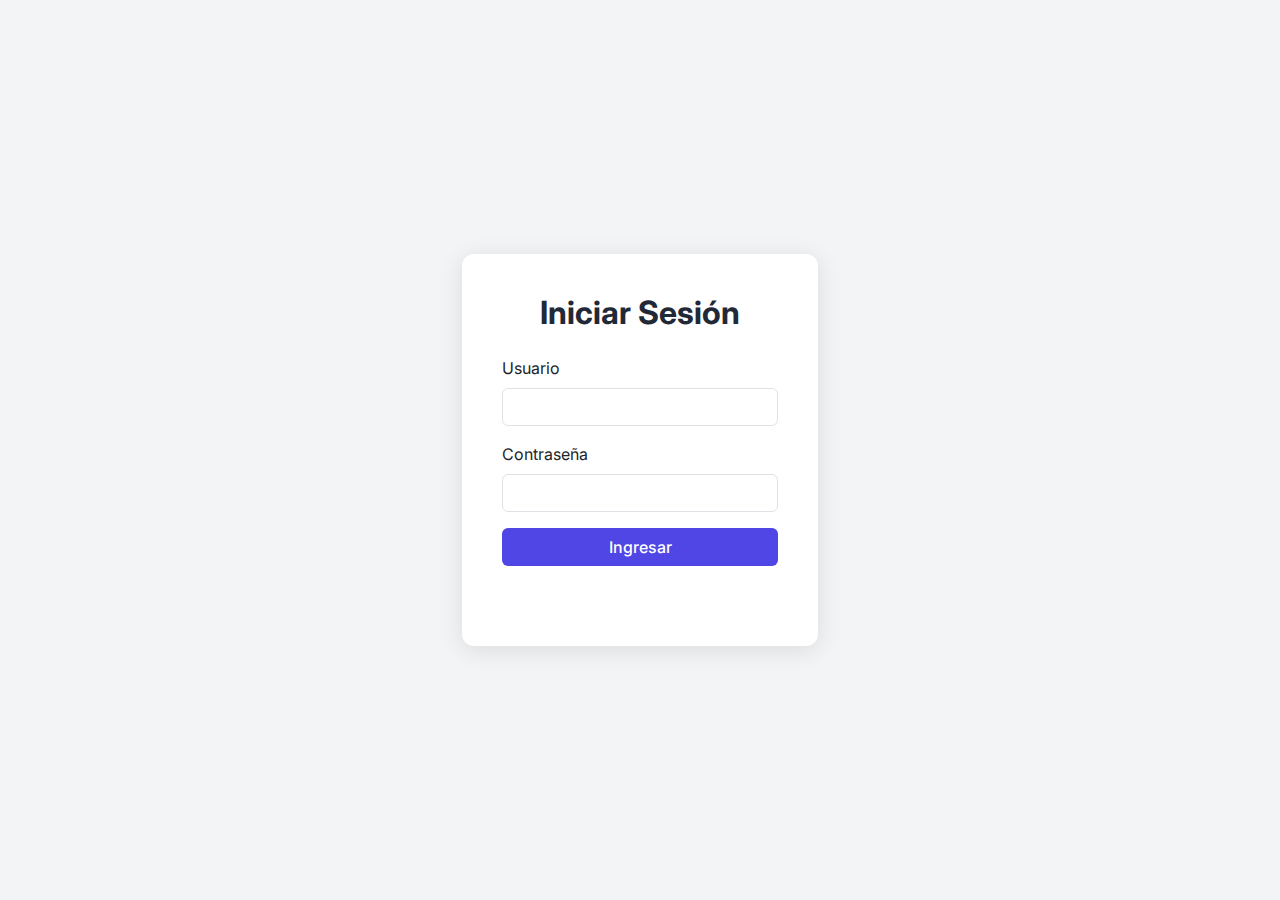
<file: login.html>
<!DOCTYPE html>
<html lang="es">
<head>
  <meta charset="UTF-8" />
  <meta name="viewport" content="width=device-width, initial-scale=1.0"/>
  <title>Iniciar Sesion</title>
  <link href="https://cdn.jsdelivr.net/npm/bootstrap@5.3.3/dist/css/bootstrap.min.css" rel="stylesheet"/>
  <link href="https://fonts.googleapis.com/css2?family=Inter:wght@400;500;600;700&display=swap" rel="stylesheet">
  <link rel="icon" href="Logo Ariztia.png" />
  <style>
    body {
      font-family: 'Inter', sans-serif;
      background-color: #f3f4f6;
      min-height: 100vh;
      display: flex;
      align-items: center;
      justify-content: center;
    }

    .login-card {
      background-color: #fff;
      border-radius: 0.75rem;
      box-shadow: 0 4px 25px rgba(0, 0, 0, 0.1);
      padding: 2.5rem;
      width: 100%;
      max-width: 400px;
    }

    .login-card h2 {
      font-weight: 700;
      color: #1f2937;
    }

    .btn-login {
      background-color: #4f46e5;
      color: #fff;
      font-weight: 500;
      transition: background-color 0.2s ease;
    }

    .btn-login:hover {
      background-color: #4338ca;
    }

    .form-control:focus {
      border-color: #6366f1;
      box-shadow: 0 0 0 0.2rem rgba(99, 102, 241, 0.25);
    }

    #message {
      min-height: 1.5rem;
    }
  </style>
</head>
<body>
  <div class="container">
    <div class="row justify-content-center align-items-center min-vh-100">
      <div class="col-12 col-sm-8 col-md-6 col-lg-4">
        <div class="login-card mx-auto">
          <h2 class="text-center mb-4">Iniciar Sesión</h2>

          <form id="loginForm" novalidate>
            <div class="mb-3">
              <label for="user" class="form-label">Usuario</label>
              <input type="text" class="form-control" id="user" name="user" required>
              <div class="invalid-feedback">Por favor, ingresa tu usuario</div>
            </div>

            <div class="mb-3">
              <label for="password" class="form-label">Contraseña</label>
              <input type="password" class="form-control" id="password" name="password" required>
              <div class="invalid-feedback">Por favor, ingresa tu contraseña</div>
            </div>

            <div class="d-grid">
              <button type="submit" class="btn btn-login">
                Ingresar
              </button>
            </div>
          </form>

          <div id="message" class="mt-3 text-center"></div>
        </div>
      </div>
    </div>
  </div>

  <script src="https://cdn.jsdelivr.net/npm/bootstrap@5.3.3/dist/js/bootstrap.bundle.min.js"></script>

  <script type="module" src="login.js"></script>
</body>
</html>
</file>
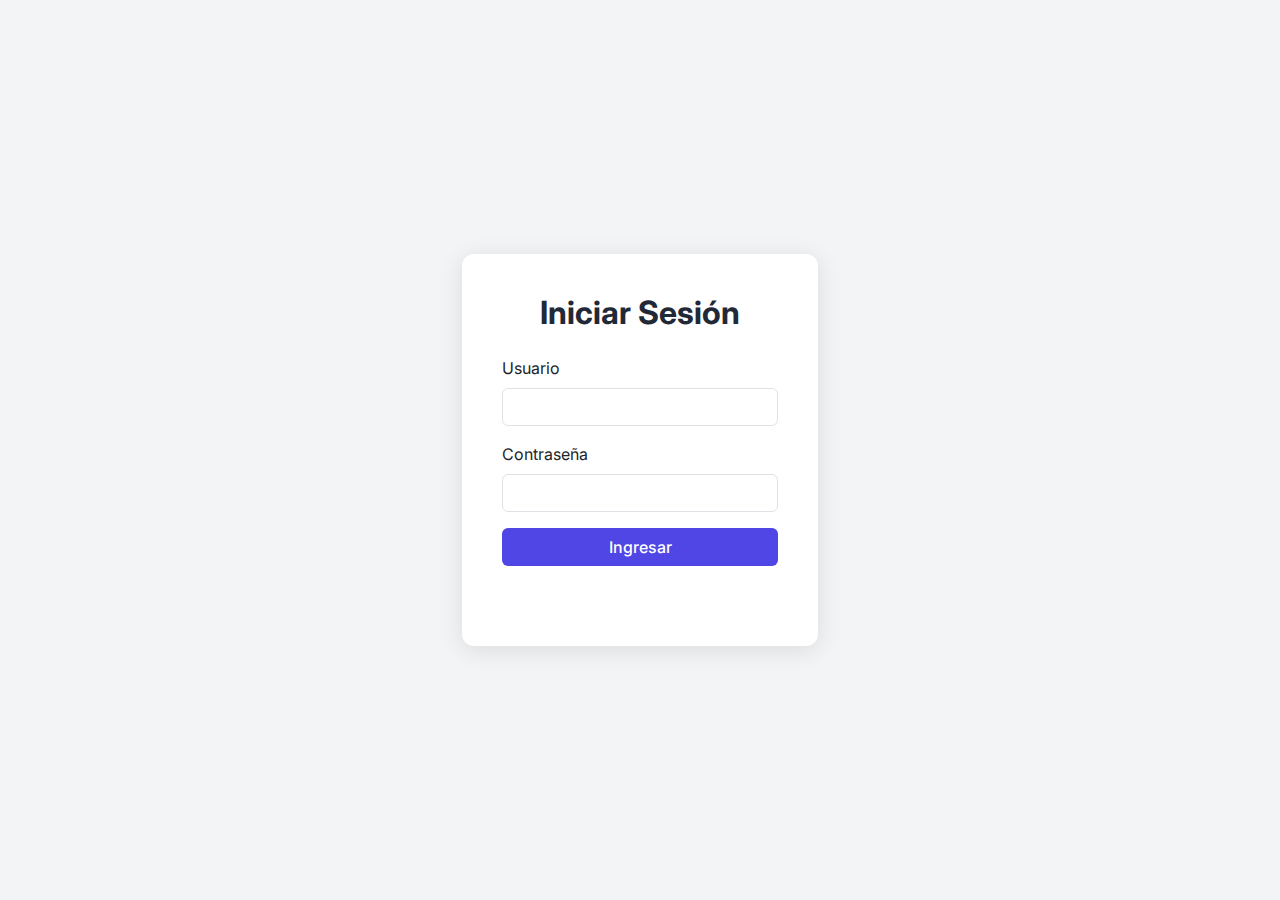
<file: no_conformidades.html>
<!DOCTYPE html>
<html lang="es">
<head>
  <meta charset="UTF-8" />
  <meta name="viewport" content="width=device-width, initial-scale=1.0" />
  <title>No Conformidades</title>
  <link rel="stylesheet" href="https://cdn.jsdelivr.net/npm/bootstrap@4.1.3/dist/css/bootstrap.min.css" integrity="sha384-MCw98/SFnGE8fJT3GXwEOngsV7Zt27NXFoaoApmYm81iuXoPkFOJwJ8ERdknLPMO" crossorigin="anonymous">
  <link href="https://cdn.jsdelivr.net/npm/bootstrap@5.3.8/dist/css/bootstrap.min.css" rel="stylesheet" />
  <script src="https://code.highcharts.com/highcharts.js"></script>
  <script src="https://code.highcharts.com/modules/pareto.js"></script>
  <link rel="icon" href="Logo Ariztia.png" />
  <link rel="stylesheet" href="./global.css">
  <style>
    body {
      background-color: #f3f3f3;
      font-family: Arial, sans-serif;
    }

    #loader {
      position: fixed;
      inset: 0;
      background: rgba(255,255,255,0.8);
      display: none;
      align-items: center;
      justify-content: center;
      z-index: 2000;
    }

    .spinner {
      border: 8px solid #f3f3f3;
      border-top: 8px solid #3498db;
      border-radius: 50%;
      width: 60px;
      height: 60px;
      animation: spin 1s linear infinite;
    }

    @keyframes spin { to { transform: rotate(360deg); } }

    .filter-card {
      background: #fff;
      border-radius: 12px;
      padding: 20px;
      box-shadow: 0 2px 6px rgba(0,0,0,0.05);
    }

    .chart-box {
      background: #fff;
      border-radius: 8px;
      border: 1px solid #ddd;
      padding: 15px;
      min-height: 250px;
    }

    #limpiar-filtros {
      color: #fff;
      background-color: rgb(165, 13, 13);
      border: none;
      padding: 6px 10px;
      font-size: 16px;
      border-radius: 5px;
      cursor: pointer;
    }

    .btn-primario {
      background-color: #007bff;
      color: #fff;
      border: none;
      padding: 10px;
      border-radius: 5px;
      cursor: pointer;
    }

    .btn-primario:hover {
      background-color: #0056b3;
    }

    .btn-editar {
      background-color: #28a745;
      color: #fff;
      border: none;
      padding: 10px;
      border-radius: 5px;
      cursor: pointer;
    }

    .btn-editar:hover {
      background-color: #218838;
    }

    #overlay, #overlay-editar, #overlay-lista-editar {
      display: none;
      position: fixed;
      inset: 0;
      background: rgba(0,0,0,0.4);
      backdrop-filter: blur(3px);
      justify-content: center;
      align-items: flex-start;
      padding-top: 80px;
      z-index: 2000;
      animation: fadeIn 0.3s ease-in-out;
    }

    @keyframes fadeIn {
      from { opacity: 0; transform: translateY(-10px); }
      to { opacity: 1; transform: translateY(0); }
    }

    .modal-form {
      background: #fff;
      border-radius: 12px;
      padding: 25px 30px;
      width: 90%;
      max-width: 480px;
      max-height: 85vh;
      overflow-y: auto;
      box-shadow: 0 4px 20px rgba(0,0,0,0.3);
      display: flex;
      flex-direction: column;
      justify-content: flex-start;
    }

    .modal-lista {
      background: #fff;
      border-radius: 12px;
      padding: 25px 30px;
      width: 90%;
      max-width: 700px;
      max-height: 85vh;
      overflow-y: auto;
      box-shadow: 0 4px 20px rgba(0,0,0,0.3);
    }

    .modal-form h4, .modal-lista h4 {
      font-weight: bold;
      color: #b31919;
      text-align: center;
      margin-bottom: 20px;
      border-bottom: 2px solid #eee;
      padding-bottom: 8px;
    }

    .modal-form label {
      margin-top: 10px;
      font-weight: 600;
      color: #333;
    }

    .modal-form select,
    .modal-form input,
    .modal-form textarea {
      margin-top: 4px;
    }

    .cerrar {
      position: absolute;
      top: 10px;
      right: 15px;
      font-size: 22px;
      color: #333;
      cursor: pointer;
      font-weight: bold;
    }

    .cerrar:hover { color: red; }

    #modal-confirm {
      display: none;
      position: fixed;
      inset: 0;
      background: rgba(0,0,0,0.4);
      backdrop-filter: blur(4px);
      justify-content: center;
      align-items: center;
      z-index: 2000;
    }

    .modal-content {
      background: #fff;
      border-radius: 10px;
      padding: 30px;
      width: 90%;
      max-width: 400px;
      box-shadow: 0 4px 20px rgba(0,0,0,0.3);
    }

    .tabla-ultimas {
      width: 100%;
      border-collapse: collapse;
      font-family: Arial, sans-serif;
    }

    .tabla-ultimas th, .tabla-ultimas td {
      border: 1px solid #ccc;
      padding: 8px 12px;
      text-align: left;
    }

    .tabla-ultimas th { background-color: #f0f0f0; font-weight: bold; }
    .tabla-ultimas tr:nth-child(even) { background-color: #fafafa; }
    .tabla-ultimas tr:hover { background-color: #e0f7fa; }

    .lista-folios {
      max-height: 500px;
      overflow-y: auto;
    }

    .item-folio {
      padding: 12px;
      border-bottom: 1px solid #eee;
      display: flex;
      justify-content: space-between;
      align-items: center;
    }

    .item-folio:hover {
      background-color: #f8f9fa;
    }

    .btn-editar-folio {
      background-color: #007bff;
      color: white;
      border: none;
      padding: 5px 15px;
      border-radius: 4px;
      cursor: pointer;
      font-size: 14px;
    }

    .btn-editar-folio:hover {
      background-color: #0056b3;
    }
  </style>
</head>
<body>

  <!-- HEADER -->
  <div class="top-bar text-rig">
    <span id="welcome-message"></span>  
    <button id="logout-button" class="btn btn-danger btn-sm" onclick="logout()">Cerrar sesión</button>
  </div>

  <div class="container-fluid mb-3">
    <div class="row">
      <div class="col-12 header">
        <img src="Logo Ariztia.png" alt="Logo Ariztia" style="width: 100px;" />
      </div>
      <div class="col-12 text-center">
        <a href="index.html" class="btn btn-secondary mt-2">Inicio</a>
        <a href="detenciones.html" class="btn btn-secondary mt-2">Detenciones</a>
        <a href="contacto_directo.html" class="btn btn-secondary mt-2">Contacto directo</a>
        <a class="btn btn-danger disabled mt-2">No conformidades</a>
        <a href="consumo_agua.html" class=" mt-2 btn btn-secondary">Manejo de agua</a>
      </div>
    </div>
  </div>

  <!-- contenido principal -->
  <div class="container-fluid main-content">
    <div class="row g-4">

      <!-- panel lateral -->
      <div class="col-md-3 col-lg-2">
        <div class="d-flex flex-column gap-3">
          <div class="filter-card">
            <label for="filtro-anio" class="form-label">Año</label>
            <select id="filtro-anio" class="form-select form-select-sm"></select>

            <label for="filtro-mes" class="form-label mt-2">Mes</label>
            <select id="filtro-mes" class="form-select form-select-sm" disabled></select>

            <label for="filtro-dia" class="form-label mt-2">Día</label>
            <select id="filtro-dia" class="form-select form-select-sm" disabled></select>

            <button id="btn-nueva-nc" class="btn-primario w-100 mt-3">Agregar No Conformidad</button>
            <button id="btn-editar-nc" class="btn-editar w-100 mt-2">Editar No Conformidad</button>
          </div>

          <div class="d-grid">
            <button id="limpiar-filtros">Limpiar filtros</button>
          </div>
        </div>
      </div>

      <!-- grafico y tabla -->
      <div class="col-md-9 col-lg-10">
        <div class="card p-4">
          <div class="row g-3 mb-3">
            <div class="col-md-6 col-lg-4">
              <label for="filtro-responsable" class="form-label">Responsable</label>
              <select id="filtro-responsable" class="form-select form-select-sm"></select>
            </div>
            <div class="col-md-6 col-lg-4">
              <label for="filtro-estado" class="form-label">Estado</label>
              <select id="filtro-estado" class="form-select form-select-sm"></select>
            </div>
          </div>

          <hr>

          <div class="chart-box mb-4">
            <div id="graficoNoConformidades" style="height:400px;"></div>
          </div>

          <div class="chart-box" id="tablaNoConformidades"></div>
        </div>
      </div>

    </div>
  </div>

  <!-- modal nueva nc -->
  <div id="overlay" style="display: none;">
    <div class="modal-form position-relative">
      <span id="cerrar-modal" class="cerrar">&times;</span>
      <h4>Nueva No Conformidad</h4>

      <form id="form-nc" class="d-flex flex-column" style="gap: 10px;">

        <div>
          <label for="folio">N Folio</label>
          <textarea id="folio" name="folio" rows="1" required class="form-control form-control-sm"></textarea>
        </div>

        <div>
          <label for="mes">Mes</label>
          <select id="mes" name="mes" required class="form-select form-select-sm">
            <option value="">Seleccione</option>
            <option value="Enero">Enero</option>
            <option value="Febrero">Febrero</option>
            <option value="Marzo">Marzo</option>
            <option value="Abril">Abril</option>
            <option value="Mayo">Mayo</option>
            <option value="Junio">Junio</option>
            <option value="Julio">Julio</option>
            <option value="Agosto">Agosto</option>
            <option value="Septiembre">Septiembre</option>
            <option value="Octubre">Octubre</option>
            <option value="Noviembre">Noviembre</option>
            <option value="Diciembre">Diciembre</option>
          </select>
        </div>

        <div>
          <label for="anio">Año</label>
          <select id="anio" name="anio" required class="form-select form-select-sm">
            <option value="">Seleccione</option>
            <option value="2024">2024</option>
            <option value="2025">2025</option>
            <option value="2026">2026</option>
            <option value="2027">2027</option>
            <option value="2028">2028</option>
          </select>
        </div>

        <div>
          <label for="fecha_deteccion">Fecha deteccion</label>
          <input type="date" id="fecha_deteccion" name="fecha_deteccion" required class="form-control form-control-sm">
        </div>

        <div>
          <label for="area">Área</label>
          <select id="area" name="area" required class="form-select form-select-sm">
            <option value="">Seleccione</option>
            <option value="Calidad">Calidad</option>
            <option value="Medio Ambiente">Medio Ambiente</option>
            <option value="Seguridad">Seguridad</option>
          </select>
        </div>

        <div>
          <label for="tipo_nc">Tipo de NC</label>
          <select id="tipo_nc" name="tipo_nc" required class="form-select form-select-sm">
            <option value="">Seleccione</option>
            <option value="Desviacion microbiologica">Desviacion microbiologica</option>
            <option value="Accidente">Accidente</option>
            <option value="Medio Ambiente">Medio Ambiente</option>
          </select>
        </div>

        <div>
          <label for="observacion">Observacion</label>
          <textarea id="observacion" name="observacion" rows="3" required class="form-control form-control-sm"></textarea>
        </div>

        <div>
          <label for="estado">Estado</label>
          <select id="estado" name="estado" required class="form-select form-select-sm">
            <option value="">Seleccione</option>
            <option value="Abierto">Abierto</option>
            <option value="Cerrado">Cerrado</option>
          </select>
        </div>

        <button type="submit" disabled class="btn btn-primary w-100 mt-2">Enviar datos</button>
      </form>
    </div>
  </div>

  <!-- modal lista de folios para editar -->
  <div id="overlay-lista-editar" style="display: none;">
    <div class="modal-lista position-relative">
      <span id="cerrar-modal-lista" class="cerrar">&times;</span>
      <h4>Seleccionar No Conformidad para Editar</h4>
      <div class="lista-folios" id="lista-folios">
        <!-- Se llena dinámicamente con JavaScript -->
      </div>
    </div>
  </div>

  <!-- modal editar nc -->
  <div id="overlay-editar" style="display: none;">
    <div class="modal-form position-relative">
      <span id="cerrar-modal-editar" class="cerrar">&times;</span>
      <h4>Editar No Conformidad</h4>

      <form id="form-nc-editar" class="d-flex flex-column" style="gap: 10px;">
        <input type="hidden" id="folio-original" name="folio_original">

        <div>
          <label for="folio-editar">N Folio</label>
          <textarea id="folio-editar" name="folio" rows="1" required class="form-control form-control-sm"></textarea>
        </div>

        <div>
          <label for="mes-editar">Mes</label>
          <select id="mes-editar" name="mes" required class="form-select form-select-sm">
            <option value="">Seleccione</option>
            <option value="Enero">Enero</option>
            <option value="Febrero">Febrero</option>
            <option value="Marzo">Marzo</option>
            <option value="Abril">Abril</option>
            <option value="Mayo">Mayo</option>
            <option value="Junio">Junio</option>
            <option value="Julio">Julio</option>
            <option value="Agosto">Agosto</option>
            <option value="Septiembre">Septiembre</option>
            <option value="Octubre">Octubre</option>
            <option value="Noviembre">Noviembre</option>
            <option value="Diciembre">Diciembre</option>
          </select>
        </div>

        <div>
          <label for="anio-editar">Año</label>
          <select id="anio-editar" name="anio" required class="form-select form-select-sm">
            <option value="">Seleccione</option>
            <option value="2024">2024</option>
            <option value="2025">2025</option>
            <option value="2026">2026</option>
            <option value="2027">2027</option>
            <option value="2028">2028</option>
          </select>
        </div>

        <div>
          <label for="fecha_deteccion-editar">Fecha deteccion</label>
          <input type="date" id="fecha_deteccion-editar" name="fecha_deteccion" required class="form-control form-control-sm">
        </div>

        <div>
          <label for="area-editar">Área</label>
          <select id="area-editar" name="area" required class="form-select form-select-sm">
            <option value="">Seleccione</option>
            <option value="Calidad">Calidad</option>
            <option value="Medio Ambiente">Medio Ambiente</option>
            <option value="Seguridad">Seguridad</option>
          </select>
        </div>

        <div>
          <label for="tipo_nc-editar">Tipo de NC</label>
          <select id="tipo_nc-editar" name="tipo_nc" required class="form-select form-select-sm">
            <option value="">Seleccione</option>
            <option value="Desviacion microbiologica">Desviacion microbiologica</option>
            <option value="Accidente">Accidente</option>
            <option value="Medio Ambiente">Medio Ambiente</option>
          </select>
        </div>

        <div>
          <label for="observacion-editar">Observacion</label>
          <textarea id="observacion-editar" name="observacion" rows="3" required class="form-control form-control-sm"></textarea>
        </div>

        <div>
          <label for="estado-editar">Estado</label>
          <select id="estado-editar" name="estado" required class="form-select form-select-sm">
            <option value="">Seleccione</option>
            <option value="Abierto">Abierto</option>
            <option value="Cerrado">Cerrado</option>
          </select>
        </div>

        <button type="submit" disabled class="btn btn-success w-100 mt-2">Guardar cambios</button>
      </form>
    </div>
  </div>

  <!-- modal confirmacion -->
  <div id="modal-confirm">
    <div class="modal-content text-center p-4">
      <p class="mb-3">Esta seguro de enviar estos datos?</p>
      <div class="d-flex justify-content-center gap-3">
        <button id="cancelar-envio" class="btn btn-secondary">No, editar</button>
        <button id="confirmar-envio" class="btn btn-primary">Si, enviar</button>
      </div>
    </div>
  </div>

  <!-- modal confirmacion editar -->
  <div id="modal-confirm-editar" style="display: none;">
    <div class="modal-content text-center p-4">
      <p class="mb-3">¿Está seguro de guardar los cambios?</p>
      <div class="d-flex justify-content-center gap-3">
        <button id="cancelar-envio-editar" class="btn btn-secondary">No, revisar</button>
        <button id="confirmar-envio-editar" class="btn btn-success">Sí, guardar</button>
      </div>
    </div>
  </div>

  <!-- loader -->
  <div id="loader"><div class="spinner"></div></div>

  <!-- bootstrap js -->
  <script src="https://cdn.jsdelivr.net/npm/bootstrap@5.3.8/dist/js/bootstrap.bundle.min.js"></script>

  <script>
    // validacion de sesion
    if (!sessionStorage.getItem('user')) {
      window.location.href = 'login.html';
      throw new Error('No autorizado - redirigiendo a login');
    }

    function cerrarSesion() {
      sessionStorage.clear();
    }
    
    function logout() {
      cerrarSesion();
      window.location.replace('login.html');
    }

    window.addEventListener('load', function() {
      const user = sessionStorage.getItem('user');
      const welcome = document.getElementById('welcome-message');
      welcome.textContent = (user?.USER || user?.email || user);
    });

    document.addEventListener("DOMContentLoaded", () => {
      const user = sessionStorage.getItem("user");
      if (!user) {
        window.location.href = "login.html";
        return;
      }
      
      document.getElementById("logout-button").addEventListener("click", () => {
        sessionStorage.removeItem("user");
        window.location.href = "login.html";
      });
    });

    // control del modal de nueva no conformidad
    document.addEventListener("DOMContentLoaded", () => {
      const btnNuevaNc = document.getElementById("btn-nueva-nc");
      const overlay = document.getElementById("overlay");
      const cerrarModal = document.getElementById("cerrar-modal");

      // abrir modal
      btnNuevaNc.addEventListener("click", () => {
        overlay.style.display = "flex";
        document.body.style.overflow = "hidden";
      });

      // cerrar modal
      cerrarModal.addEventListener("click", () => {
        overlay.style.display = "none";
        document.body.style.overflow = "auto";
      });

      // cerrar modal al hacer click fuera del cuadro
      overlay.addEventListener("click", (e) => {
        if (e.target === overlay) {
          overlay.style.display = "none";
          document.body.style.overflow = "auto";
        }
      });
    });
  </script>

  <script src="autorizacion_roles.js"></script>
  <script src="no_conformidades.js"></script>
</body>
</html>
</file>
<file: global.css>
.header {
    text-align: center;
    margin-top: 50px;
    background-color: #b31919;
}

.top-bar {
    position: fixed;
    top: 0;
    width: 100%;
    height: 50px;
    z-index: 1000;
    background-color: #f8f9fa;
    border-bottom: 1px solid #dee2e6;
    padding: 10px 20px;
    margin-bottom: 15px;
    display: flex;
    justify-content: flex-end;
    align-items: center;
    gap: 15px;
}
</file>
